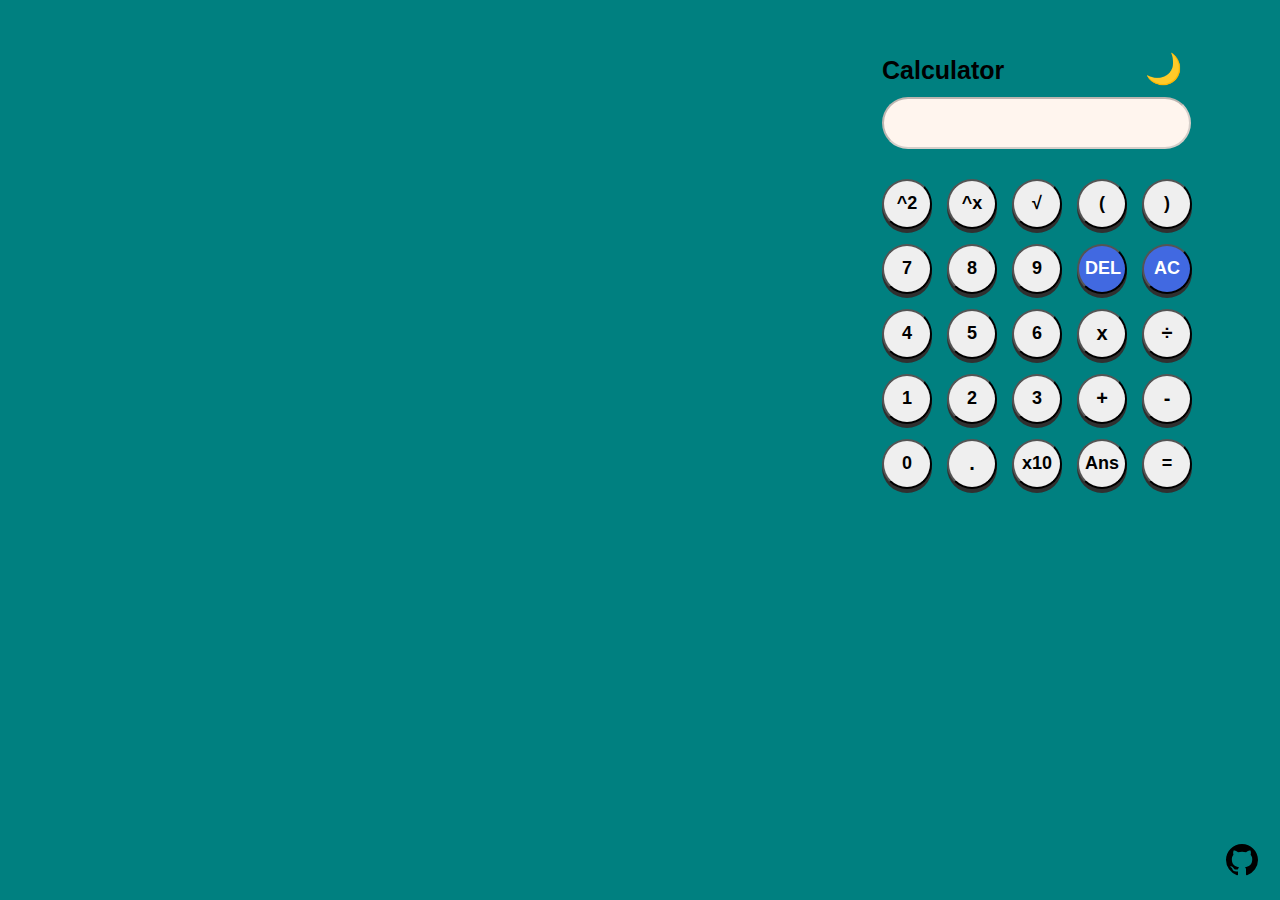
<file: Index.html>
<!DOCTYPE html>
<html lang="en">
<head>
    <meta charset="UTF-8">
    <meta name="viewport" content="width=device-width, initial-scale=1.0">
    <title>Calculator</title>
    
    <link rel="stylesheet" type="text/css" href="/Styles/Common-Mode.css">
    <link rel="stylesheet" type="text/css" href="/Styles/Light-Mode.css" id="theme-stylesheet">
    <link rel="stylesheet" type="text/css" href="/Styles/Dark-Mode.css">
    
    <script src="/Scripts/script.js"></script>
</head>
<body>
    <div class="calculator">
        <div class="header">
           <h1> Calculator</h1>
    </a>
           <button id="darkModeButton" onclick="toggleDarkMode()">🌙</button>
        </div>
        <input type="text" id="display" disabled 
        value="">
        <div class="buttons">
            <!-- buttons of the calculator -->
            <button>^2</button>
            <button>^x</button>
            <button>√</button>
            <button>(</button>
            <button>)</button>
            <button>7</button>
            <button>8</button>
            <button>9</button>
            <button id="remove">DEL</button>
            <button id="remove">AC</button>
            <button>4</button>
            <button>5</button>
            <button>6</button>
            <button id="operations">x</button>
            <button id="operations">÷</button>
            <button>1</button>
            <button>2</button>
            <button>3</button>
            <button id="operations">+</button>
            <button id="operations">-</button>
            <button>0</button>
            <button id="operations">.</button>
            <button>x10</button>
            <button>Ans</button>
            <button>=</button>
        </div>
</body>
<a href="https://github.com/medinafdzz" target="_blank" style="text-decoration: none;">
<button class="git"><svg aria-hidden="true" focusable="false" role="img" class="octicon octicon-mark-github" viewBox="0 0 16 16" width="32" height="32" fill="currentColor" style="display:inline-block;user-select:none;vertical-align:text-bottom;overflow:visible"><path d="M8 0c4.42 0 8 3.58 8 8a8.013 8.013 0 0 1-5.45 7.59c-.4.08-.55-.17-.55-.38 0-.27.01-1.13.01-2.2 0-.75-.25-1.23-.54-1.48 1.78-.2 3.65-.88 3.65-3.95 0-.88-.31-1.59-.82-2.15.08-.2.36-1.02-.08-2.12 0 0-.67-.22-2.2.82-.64-.18-1.32-.27-2-.27-.68 0-1.36.09-2 .27-1.53-1.03-2.2-.82-2.2-.82-.44 1.1-.16 1.92-.08 2.12-.51.56-.82 1.28-.82 2.15 0 3.06 1.86 3.75 3.64 3.95-.23.2-.44.55-.51 1.07-.46.21-1.61.55-2.33-.66-.15-.24-.6-.83-1.23-.82-.67.01-.27.38.01.53.34.19.73.9.82 1.13.16.45.68 1.31 2.69.94 0 .67.01 1.3.01 1.49 0 .21-.15.45-.55.38A7.995 7.995 0 0 1 0 8c0-4.42 3.58-8 8-8Z"></path></svg></button>
</html>
</file>
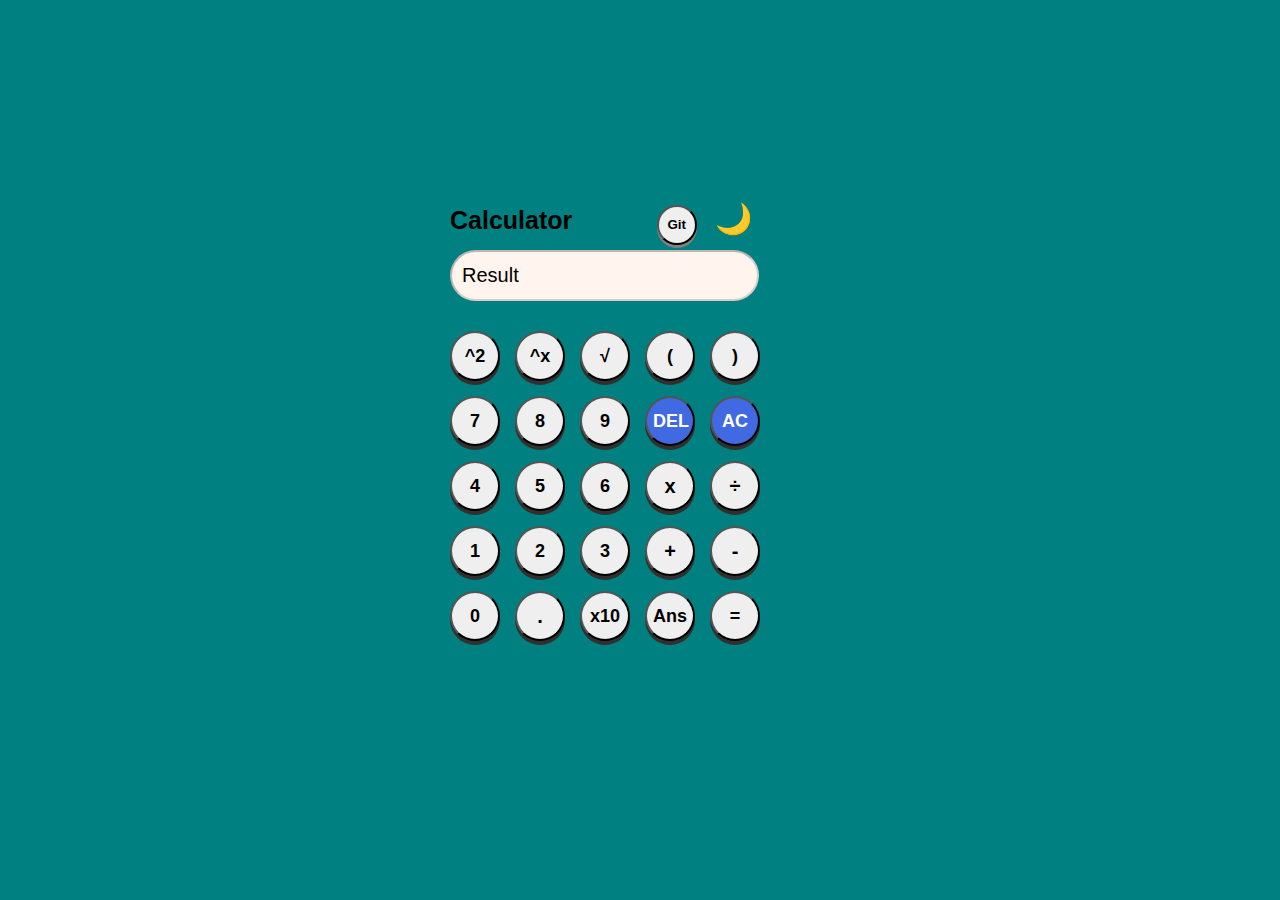
<file: calculadora.html>
<!DOCTYPE html>
<html lang="en">
<head>
    <meta charset="UTF-8">
    <meta name="viewport" content="width=device-width, initial-scale=1.0">
    <title>Calculadora</title>
    <link rel="stylesheet" type="text/css" href="calculadora.css">
    <script src="calculadora.js"></script>
</head>
<body>
    <div class="calculator">
        <div class="header">
           <h1> Calculator</h1>
           <a href="https://github.com/medinafdzz" target="_blank" style="text-decoration: none;">
        <button class="git">Git</button>
    </a>
           <button id="darkModeButton" onclick="toggleDarkMode()">🌙</button>
        </div>
        <input type="text" id="display" disabled 
        value="Result">
        <div class="buttons">
            <!-- buttons of the calculator -->
            <button>^2</button>
            <button>^x</button>
            <button>√</button>
            <button>(</button>
            <button>)</button>
            <button>7</button>
            <button>8</button>
            <button>9</button>
            <button id="remove">DEL</button>
            <button id="remove">AC</button>
            <button>4</button>
            <button>5</button>
            <button>6</button>
            <button id="operations">x</button>
            <button id="operations">÷</button>
            <button>1</button>
            <button>2</button>
            <button>3</button>
            <button id="operations">+</button>
            <button id="operations">-</button>
            <button>0</button>
            <button id="operations">.</button>
            <button>x10</button>
            <button>Ans</button>
            <button>=</button>
        </div>
</body>
</html>
</file>
<file: Styles/Common-Mode.css>
/* Common Styles for Both Light and Dark Modes */
/* Agrega aquí los estilos comunes que no cambian entre modos */

/* Estilos comunes para el botón "Dark Mode" */
#darkModeButton {
    font-size: 30px;
    background: transparent;
    border: transparent;
    margin-left: 50px;
    margin-bottom: 10px;
  }
  
  /* Estilos comunes para el botón "Git" */
  .git {
    border-radius: 100px;
    width: 40px;
    height: 40px;
    font-family: sans-serif;
    font-weight: bold;
    position: absolute; /* Establece la posición absoluta para el botón */
    bottom: 20px; /* Alinea el botón con el borde inferior */
    right: 20px; /* Alinea el botón con el borde derecho */
    background-color: transparent;
    border: none;

  }
  
  
  /* Estilos comunes para el hover del botón "Git" */
  .git:hover {
    color: aliceblue;
    background-color: transparent;
    box-shadow: none;
  }

  ::-webkit-scrollbar {
  display: none;
}
</file>
<file: Styles/Light-Mode.css>
/* Styles for the Light Mode */
body {
    font-family: Arial, sans-serif;
    background-color: teal;
    transition: background-color 0.8s, color 0.5s; /* Transición suave para el modo claro */
  }
  
  /* Header styles for the Light Mode */
  .header h1,
  .header button .header a {
    display: inline;
    margin-right: 80px;
  }
  
  /* Styles for the "Dark Mode" button in Light Mode */
  #darkModeButton {
    background: transparent;
    border: transparent;
    font-size: 30px;
  }
  
  /* Styles for the Calculator container in Light Mode */
  .calculator {
    width: 380px;
    height: 550px;
    margin: auto;
    margin-top: 50px;
    margin-right: 10px;
  }
  
  /* Styles for the calculator heading in Light Mode */
  .calculator h1 {
    font-size: 25px;
    font-family: "Times New Roman", Times, serif bold;
  }
  
  /* Styles for the display area in Light Mode */
  #display {
    width: 75%;
    height: 5%;
    padding: 10px;
    font-size: 20px;
    color: black;
    background-color: seashell;
    border-radius: 60px;
    margin-left: auto;
  }
  
  /* Styles for the buttons container in Light Mode */
  .buttons {
    display: grid;
    margin-top: 30px;
    grid-template-columns: repeat(5, 50px);
    grid-gap: 15px;
  }
  
  /* Styles for the operation buttons in Light Mode */
  #operations {
    font-size: 20px;
  }
  
  /* Styles for the calculator buttons in Light Mode */
  .buttons button {
    width: 50px;
    height: 50px;
    font-size: 18px;
    border-radius: 50%;
    cursor: pointer;
    font-family: sans-serif;
    font-weight: bold;
    box-shadow: 0 4px 0 rgb(48, 48, 48);
  }
  
  /* Styles for the "Remove" button in Light Mode */
  #remove {
    background-color: royalblue;
    color: white;
  }
  
  /* Hover styles for the calculator buttons in Light Mode */
  .buttons button:hover {
    transform: translateY(4px);
    background-color: snow;
    box-shadow: none;
  }
</file>
<file: Styles/Dark-Mode.css>
/* Styles for the Dark Mode */
body.dark-mode {
    background-color: rgb(48, 48, 48);
    color: white;
  }
  
  /* Change colors on hover in Dark Mode */
  body.dark-mode .buttons button:hover {
    background-color: gray;
    box-shadow: 0 4px 0 rgb(48, 48, 48);
  }
  
  /* Change text colors in Dark Mode */
  body.dark-mode .buttons {
    color: black;
  }
  
  /* Background color and box shadow for buttons in Dark Mode */
  body.dark-mode .buttons button {
    background-color: gray;
    box-shadow: 0 3px 0 slategray;
  }
  
  /* Background color for the display in Dark Mode */
  body.dark-mode #display {
    background-color: gray;
  }
  
  /* Text color and background color for the "Remove" button in Dark Mode */
  body.dark-mode #remove {
    color: black;
    background-color: slategray;
  }
  
  /* Background color, text color, and box shadow for the "Git" button in Dark Mode */
  body.dark-mode .git {
    background-color: transparent;
    color: gray;
  }
  
  /* Hover effect for the "Git" button in Dark Mode */
  body.dark-mode .git:hover {
    background-color: transparent;
    color: white;
  }
</file>
<file: calculadora.css>
body {
    font-family: Arial, sans-serif;
    background-color:teal;
}

/* Header */
.header h1,
.header button
.header a {
    display: inline;
    margin-right: 80px;
}


#darkModeButton{
    background: transparent;
    border: transparent;
    font-size: 30px;
}

.git{
    border-radius: 100px;
    width: 40px;
    height: 40px;
    margin-bottom: 5px;
    font-family: sans-serif;
    font-weight: bold;
    margin-right: 8px;
    box-shadow: 0 3px 0 gray;
    
}

.git:hover{
    color: white;
    background-color: royalblue;
    box-shadow: none;
}

.calculator {
    width: 380px;
    height: 550px;
    margin: auto;
    margin-top: 200px;
}

.calculator h1{
    font-size: 25px;
    font-family: 'Times New Roman', Times, serif bold;
}

#display {
    width: 75%;
    height: 5%;
    padding: 10px;
    font-size: 20px;
    color: black;
    background-color: seashell;
    border-radius: 60px;
    margin-left: auto;
}

.buttons {
    display: grid;
    margin-top: 30px;
    grid-template-columns: repeat(5, 50px);
    grid-gap: 15px;
    
}

#operations{
    font-size: 20px;
}

.buttons button {
    width: 50px;
    height: 50px;
    font-size: 18px;
    border-radius: 50%; /* Agrega esta línea para hacer los botones redondos */
    cursor: pointer;
    font-family: sans-serif;
    font-weight: bold;
    box-shadow: 0 4px 0 rgb(48, 48, 48);
}

#remove{
    background-color: royalblue;
    color: white;
}

.buttons button:hover {
    transform: translateY(4px);
    background-color: snow;
    box-shadow: none;
}

/*Cambio de modo oscuro-claro*/
.dark-mode {
    background-color: #222;
    color: white;
    transition: background-color 0.5s, color 0.5s; /* Transición gradual de 0.5 segundos */
}

/* Para el modo claro */
.light-mode {
    background-color: teal;
    color: black;
    transition: background-color 0.5s, color 0.5s; /* Transición gradual de 0.5 segundos */
}

/* Estilos para el modo oscuro */
body.dark-mode {
    background-color: rgb(48, 48, 48); /* Fondo oscuro */
    color: white; /* Texto blanco para el modo oscuro */
}

/* Cambiar colores al hacer hover en modo oscuro */
body.dark-mode .buttons button:hover {
    background-color: gray;
    box-shadow: 0 4px 0 rgb(48, 48, 48);
}

/* Cambiar colores al hacer hover en modo oscuro */
body.dark-mode .buttons  {
    color: black;
}

body.dark-mode .buttons button {
     background-color: gray; /* Texto blanco para los botones en modo oscuro */
     box-shadow: 0 3px 0 slategray
    }

   body.dark-mode #display {
    background-color: gray; /* Fondo para #display al hacer hover en modo oscuro */
}

body.dark-mode #remove {
    color: black;
    background-color: slategray; /* Fondo para #display al hacer hover en modo oscuro */
}

body.dark-mode .git{
    background-color: gray;
    color: black;
    box-shadow:0 3px 0 slategray;
}

body.dark-mode .git:hover{
    transform: translateY(4px);
    background-color: white;
    box-shadow: none;
}
</file>
